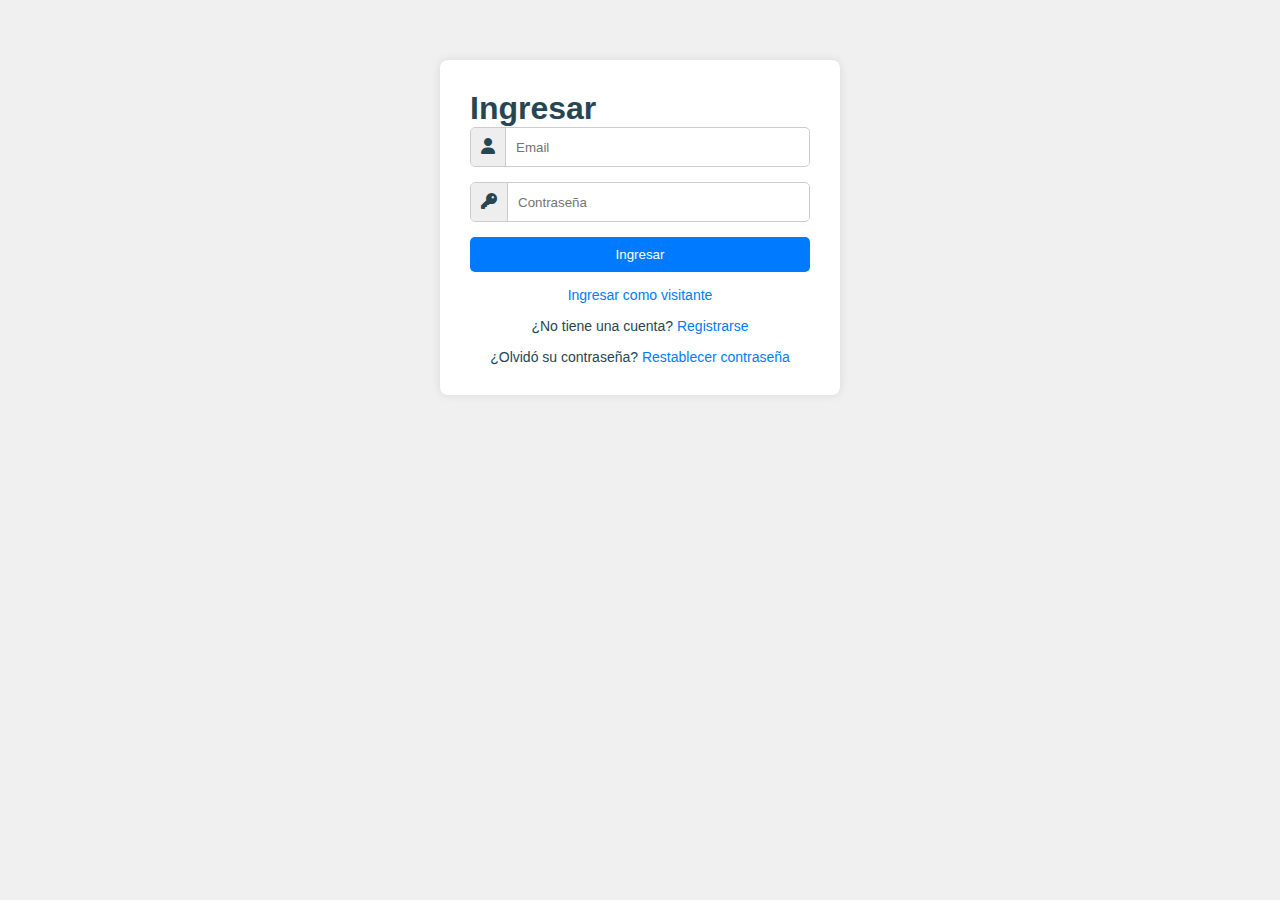
<file: login.html>
<!DOCTYPE html>
<html lang="es">
<head>
  <meta charset="UTF-8">
  <meta name="viewport" content="width=device-width, initial-scale=1.0">
  <title>Iniciar sesión</title>
  <link rel="stylesheet" href="css/styles.css">
  <link rel="stylesheet" href="https://cdnjs.cloudflare.com/ajax/libs/font-awesome/6.5.0/css/all.min.css">
  <style>
    body {
      font-family: sans-serif;
      background-color: #f0f0f0;
    }

    .user_card {
      max-width: 400px;
      margin: 60px auto;
      padding: 30px;
      background: #fff;
      box-shadow: 0px 0px 10px rgba(0,0,0,0.1);
      border-radius: 8px;
    }

    .input-group {
      display: flex;
      align-items: center;
      margin-bottom: 15px;
      border: 1px solid #ccc;
      border-radius: 5px;
      overflow: hidden;
    }

    .input-group-text {
      padding: 10px;
      background-color: #eee;
      border-right: 1px solid #ccc;
    }

    .form-control {
      border: none;
      padding: 10px;
      flex: 1;
    }

    .login_btn {
      width: 100%;
      padding: 10px;
      background-color: #007bff;
      color: white;
      border: none;
      border-radius: 5px;
      cursor: pointer;
    }

    .login_btn:hover {
      background-color: #0056b3;
    }

    .links {
      font-size: 14px;
      text-align: center;
      margin-top: 15px;
    }

    .links a {
      color: #007bff;
      text-decoration: none;
    }

    .links a:hover {
      text-decoration: underline;
    }
  </style>
</head>
<body>

  <div class="container user_card">
    <h1 class="text-center">Ingresar</h1>
    <form method="POST" action="#">
      <div class="input-group">
        <span class="input-group-text"><i class="fas fa-user"></i></span>
        <input type="text" name="username" placeholder="Email" class="form-control" required>
      </div>

      <div class="input-group">
        <span class="input-group-text"><i class="fas fa-key"></i></span>
        <input type="password" name="password" placeholder="Contraseña" class="form-control" required>
      </div>

      <input class="login_btn" type="submit" value="Ingresar">
    </form>

    <div class="links">
      <a href="index.html">Ingresar como visitante</a>
    </div>
    <div class="links">
      ¿No tiene una cuenta? <a href="register.html">Registrarse</a>
    </div>
    <div class="links">
      ¿Olvidó su contraseña? <a href="#">Restablecer contraseña</a>
    </div>
  </div>

</body>
</html>
</file>
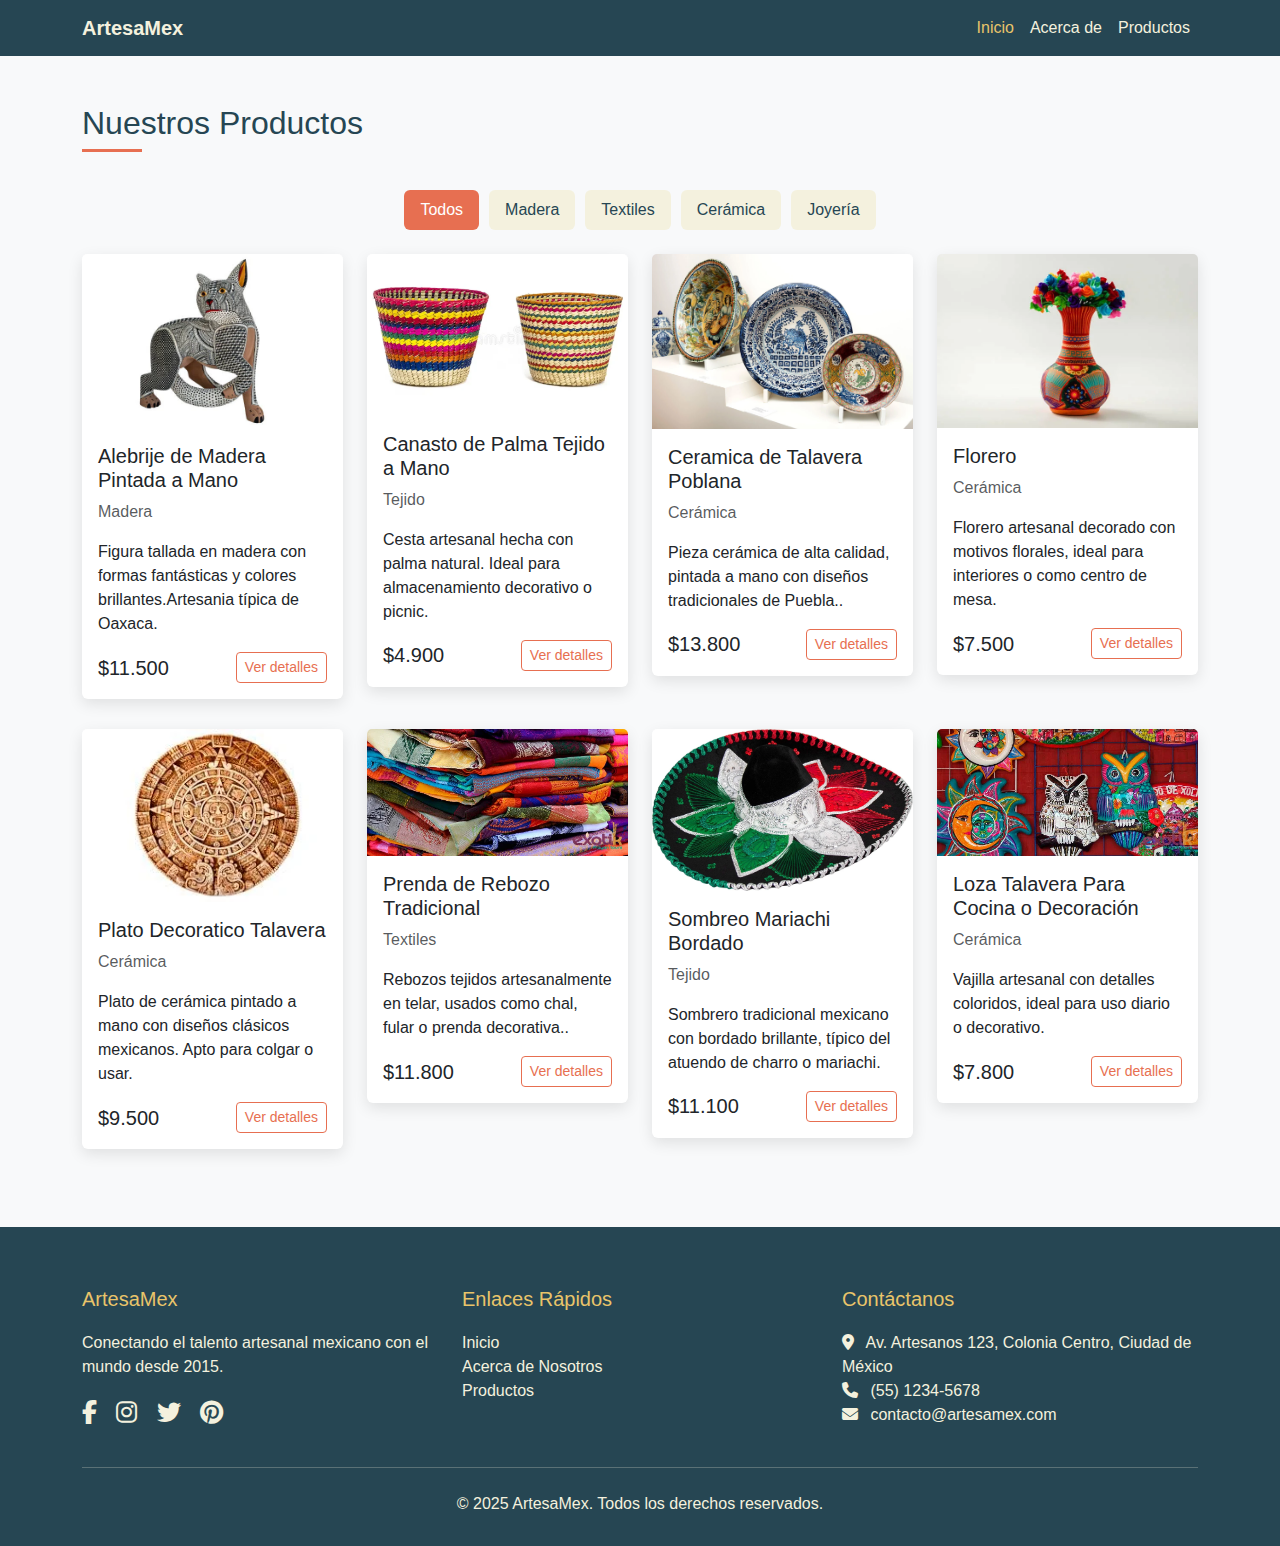
<file: producto.html>
<!DOCTYPE html>
<html lang="es">
<head>
    <meta charset="UTF-8">
    <meta name="viewport" content="width=device-width, initial-scale=1.0">
    <meta name="description" content="ArtesaMex ofrece artesanías mexicanas auténticas hechas a mano por artesanos locales. Descubre alebrijes, textiles, cerámica y más.">
    <meta name="keywords" content="artesanías mexicanas, alebrijes, textiles, cerámica, joyería, comercio justo">
    <meta property="og:title" content="ArtesaMex - Artesanías Mexicanas">
    <meta property="og:description" content="Explora la belleza del arte mexicano con nuestras piezas artesanales únicas.">
    <meta property="og:image" content="assets/images/hero-bg.jpg">
    <meta property="og:url" content="https://artesamex.com">
    <title>ArtesaMex - Artesanías Mexicanas</title>
    <!-- Bootstrap CSS -->
    <link href="https://cdnjs.cloudflare.com/ajax/libs/bootstrap/5.3.0/css/bootstrap.min.css" rel="stylesheet">
    <!-- Font Awesome CSS -->
    <link href="https://cdnjs.cloudflare.com/ajax/libs/font-awesome/6.4.0/css/all.min.css" rel="stylesheet">
    <!-- Custom CSS -->
    <link href="css/styles.css" rel="stylesheet">
</head>
<body>
    <!-- Navbar -->
    <nav class="navbar navbar-expand-lg navbar-dark sticky-top">
        <div class="container">
            <a class="navbar-brand" href="index.html">ArtesaMex</a>
            <button class="navbar-toggler" type="button" data-bs-toggle="collapse" data-bs-target="#navbarNav">
                <span class="navbar-toggler-icon"></span>
            </button>
            <div class="collapse navbar-collapse" id="navbarNav">
                <ul class="navbar-nav ms-auto">
                    <li class="nav-item">
                        <a class="nav-link active" href="index.html">Inicio</a>
                    </li>
                    <li class="nav-item">
                        <a class="nav-link" href="acercade.html">Acerca de</a>
                    </li>
                    <li class="nav-item">
                        <a class="nav-link" href="Productos.html">Productos</a>
                    </li>
                </ul>
            </div>
        </div>
    </nav>

        <!-- PRODUCTS PAGE -->
        <div id="products-page" class="py-5 bg-light">
            <div class="container">
                <h2 class="section-title mb-5">Nuestros Productos</h2>
                
                <!-- Product Categories -->
                <ul class="nav nav-pills mb-4 justify-content-center">
                    <li class="nav-item">
                        <a class="nav-link active" href="#all">Todos</a>
                    </li>
                    <li class="nav-item">
                        <a class="nav-link" href="#wood">Madera</a>
                    </li>
                    <li class="nav-item">
                        <a class="nav-link" href="#textile">Textiles</a>
                    </li>
                    <li class="nav-item">
                        <a class="nav-link" href="#ceramic">Cerámica</a>
                    </li>
                    <li class="nav-item">
                        <a class="nav-link" href="#jewelry">Joyería</a>
                    </li>
                </ul>
                
                <!-- Products Grid -->
                <div class="row">
                    <!-- Product 1 -->
                    <div class="col-md-4 col-lg-3">
                        <div class="card product-card">
                            <img src="assets/images/Alebrijes 1.webp" class="card-img-top" alt="Producto 1">
                            <div class="card-body">
                                <h5 class="card-title">Alebrije de Madera Pintada a Mano</h5>
                                <p class="text-muted">Madera</p>
                                <p class="card-text">Figura tallada en madera con formas fantásticas y colores brillantes.Artesania típica de Oaxaca.</p>
                                <div class="d-flex justify-content-between align-items-center">
                                    <span class="h5 mb-0">$11.500</span>
                                    <button class="btn btn-sm btn-outline-primary">Ver detalles</button>
                                </div>
                            </div>
                        </div>
                    </div>
                    
                    <!-- Product 2 -->
                    <div class="col-md-4 col-lg-3">
                        <div class="card product-card">
                            <img src="assets/images/Canasto.webp" class="card-img-top" alt="Producto 2">
                            <div class="card-body">
                                <h5 class="card-title">Canasto de Palma Tejido a Mano</h5>
                                <p class="text-muted">Tejido</p>
                                <p class="card-text">Cesta artesanal hecha con palma natural. Ideal para almacenamiento decorativo o picnic.</p>
                                <div class="d-flex justify-content-between align-items-center">
                                    <span class="h5 mb-0">$4.900</span>
                                    <button class="btn btn-sm btn-outline-primary">Ver detalles</button>
                                </div>
                            </div>
                        </div>
                    </div>
                    
                    <!-- Product 3 -->
                    <div class="col-md-4 col-lg-3">
                        <div class="card product-card">
                            <img src="assets/images/Cerámica de Talavera.webp" class="card-img-top" alt="Producto 3">
                            <div class="card-body">
                                <h5 class="card-title"> Ceramica de Talavera Poblana</h5>
                                <p class="text-muted">Cerámica</p>
                                <p class="card-text">Pieza cerámica de alta calidad, pintada a mano con diseños tradicionales de Puebla..</p>
                                <div class="d-flex justify-content-between align-items-center">
                                    <span class="h5 mb-0">$13.800</span>
                                    <button class="btn btn-sm btn-outline-primary">Ver detalles</button>
                                </div>
                            </div>
                        </div>
                    </div>
                    
                    <!-- Product 4 -->
                    <div class="col-md-4 col-lg-3">
                        <div class="card product-card">
                            <img src="assets/images/Florero.webp" class="card-img-top" alt="Producto 4">
                            <div class="card-body">
                                <h5 class="card-title">Florero</h5>
                                <p class="text-muted">Cerámica</p>
                                <p class="card-text">Florero artesanal decorado con motivos florales, ideal para interiores o como centro de mesa.</p>
                                <div class="d-flex justify-content-between align-items-center">
                                    <span class="h5 mb-0">$7.500</span>
                                    <button class="btn btn-sm btn-outline-primary">Ver detalles</button>
                                </div>
                            </div>
                        </div>
                    </div>
                    
                    <!-- Product 5 -->
                    <div class="col-md-4 col-lg-3">
                        <div class="card product-card">
                            <img src="assets/images/Plato tradicional.webp" class="card-img-top" alt="Producto 5">
                            <div class="card-body">
                                <h5 class="card-title">Plato Decoratico Talavera</h5>
                                <p class="text-muted">Cerámica</p>
                                <p class="card-text">Plato de cerámica pintado a mano con diseños clásicos mexicanos. Apto para colgar o usar.</p>
                                <div class="d-flex justify-content-between align-items-center">
                                    <span class="h5 mb-0">$9.500</span>
                                    <button class="btn btn-sm btn-outline-primary">Ver detalles</button>
                                </div>
                            </div>
                        </div>
                    </div>
                    
                    <!-- Product 6 -->
                    <div class="col-md-4 col-lg-3">
                        <div class="card product-card">
                            <img src="assets/images/Prendas de rebozo.webp" class="card-img-top" alt="Producto 6">
                            <div class="card-body">
                                <h5 class="card-title">Prenda de Rebozo Tradicional</h5>
                                <p class="text-muted">Textiles</p>
                                <p class="card-text">Rebozos tejidos artesanalmente en telar, usados como chal, fular o prenda decorativa..</p>
                                <div class="d-flex justify-content-between align-items-center">
                                    <span class="h5 mb-0">$11.800</span>
                                    <button class="btn btn-sm btn-outline-primary">Ver detalles</button>
                                </div>
                            </div>
                        </div>
                    </div>
                    
                    <!-- Product 7 -->
                    <div class="col-md-4 col-lg-3">
                        <div class="card product-card">
                            <img src="assets/images/Sombrero de mariachi.webp" class="card-img-top" alt="Producto 7">
                            <div class="card-body">
                                <h5 class="card-title">Sombreo Mariachi Bordado</h5>
                                <p class="text-muted">Tejido</p>
                                <p class="card-text">Sombrero tradicional mexicano con bordado brillante, típico del atuendo de charro o mariachi.</p>
                                <div class="d-flex justify-content-between align-items-center">
                                    <span class="h5 mb-0">$11.100</span>
                                    <button class="btn btn-sm btn-outline-primary">Ver detalles</button>
                                </div>
                            </div>
                        </div>
                    </div>
                    
                    <!-- Product 8 -->
                    <div class="col-md-4 col-lg-3">
                        <div class="card product-card">
                            <img src="assets/images/Loza talavera.webp" class="card-img-top" alt="Producto 8">
                            <div class="card-body">
                                <h5 class="card-title">Loza Talavera Para Cocina o Decoración</h5>
                                <p class="text-muted">Cerámica</p>
                                <p class="card-text">Vajilla artesanal con detalles coloridos, ideal para uso diario o decorativo.</p>
                                <div class="d-flex justify-content-between align-items-center">
                                    <span class="h5 mb-0">$7.800</span>
                                    <button class="btn btn-sm btn-outline-primary">Ver detalles</button>
                                </div>
                            </div>
                        </div>
                    </div>
                </div>
            </div>
        </div>


    <!-- Footer -->
    <footer class="footer">
        <div class="container">
            <div class="row">
                <div class="col-md-4 mb-4 mb-md-0">
                    <h5>ArtesaMex</h5>
                    <p>Conectando el talento artesanal mexicano con el mundo desde 2015.</p>
                    <div class="mt-3">
                        <a href="#" class="social-icon"><i class="fab fa-facebook-f"></i></a>
                        <a href="#" class="social-icon"><i class="fab fa-instagram"></i></a>
                        <a href="#" class="social-icon"><i class="fab fa-twitter"></i></a>
                        <a href="#" class="social-icon"><i class="fab fa-pinterest"></i></a>
                    </div>
                </div>
                <div class="col-md-4 mb-4 mb-md-0">
                    <h5>Enlaces Rápidos</h5>
                    <ul class="list-unstyled">
                        <li><a href="#home-page" class="footer-link">Inicio</a></li>
                        <li><a href="#about-page" class="footer-link">Acerca de Nosotros</a></li>
                        <li><a href="#products-page" class="footer-link">Productos</a></li>
                    </ul>
                </div>
                <div class="col-md-4">
                    <h5>Contáctanos</h5>
                    <ul class="list-unstyled">
                        <li><i class="fas fa-map-marker-alt me-2"></i> Av. Artesanos 123, Colonia Centro, Ciudad de México</li>
                        <li><i class="fas fa-phone me-2"></i> (55) 1234-5678</li>
                        <li><i class="fas fa-envelope me-2"></i> contacto@artesamex.com</li>
                    </ul>
                </div>
            </div>
            <hr class="mt-4 mb-4 bg-light">
            <div class="row">
                <div class="col-md-12 text-center">
                    <p class="mb-0">&copy; 2025 ArtesaMex. Todos los derechos reservados.</p>
                </div>
            </div>
        </div>
    </footer>

    <!-- Scripts -->
    <script src="https://cdnjs.cloudflare.com/ajax/libs/bootstrap/5.3.0/js/bootstrap.bundle.min.js"></script>
    <script>
        // Simple page navigation script
        document.addEventListener('DOMContentLoaded', function() {
            // Get all navbar links
            const navLinks = document.querySelectorAll('.navbar-nav .nav-link');
            
            // Add click event to each link
            navLinks.forEach(link => {
                link.addEventListener('click', function(e) {
                    // Update active class
                    navLinks.forEach(l => l.classList.remove('active'));
                    this.classList.add('active');
                    
                    // Get target page id
                    const targetId = this.getAttribute('href');
                    
                    // Hide all pages
                    document.querySelectorAll('#home-page, #about-page, #products-page').forEach(page => {
                        page.style.display = 'none';
                    });
                    
                    // Show target page
                    document.querySelector(targetId).style.display = 'block';
                    
                    // Scroll to top
                    window.scrollTo(0, 0);
                });
            });
            
            // Initial setup - show home page
            document.querySelector('#home-page').style.display = 'block';
            document.querySelector('#about-page').style.display = 'none';
            document.querySelector('#products-page').style.display = 'none';
        });
    </script>
</body>
</html>
</file>
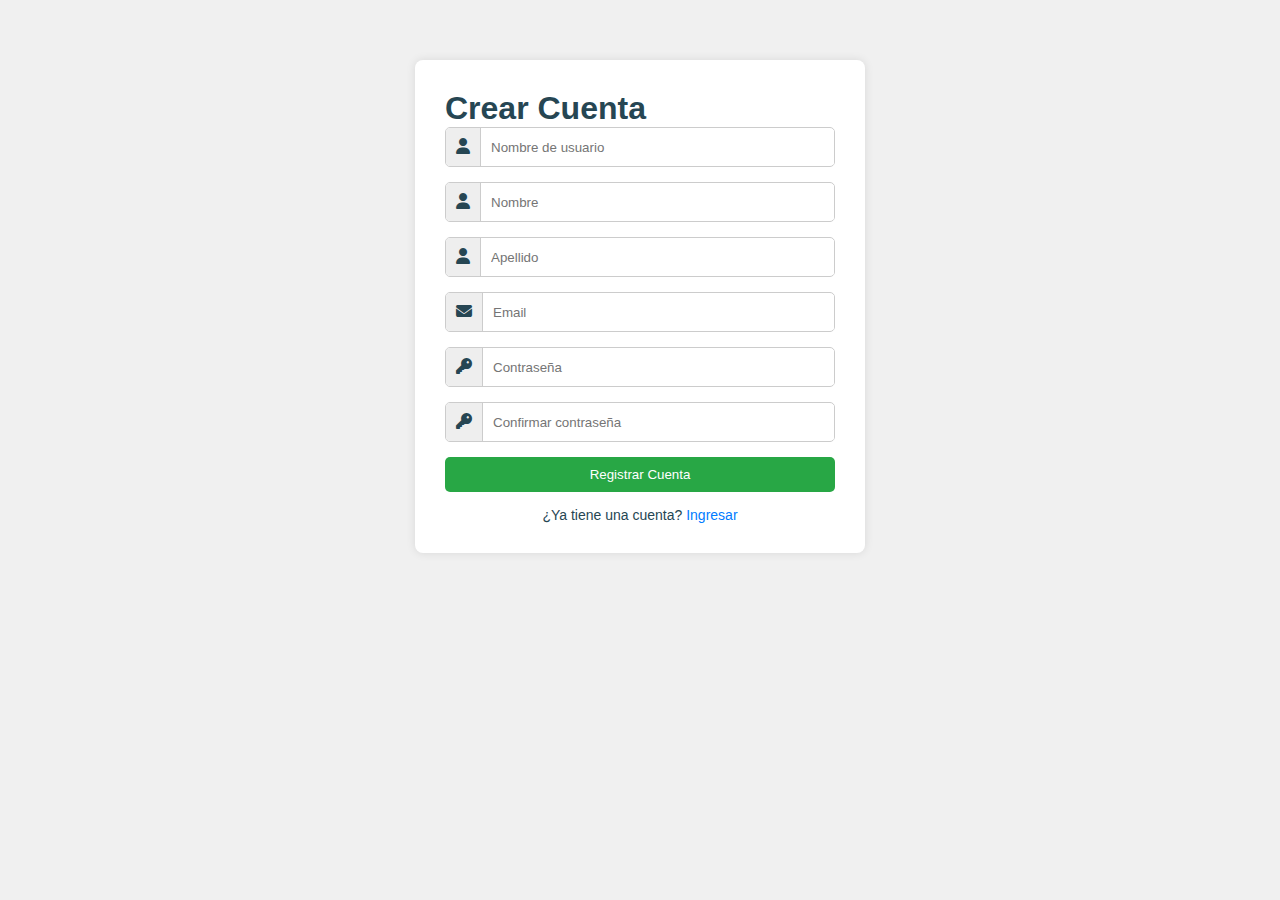
<file: register.html>
<!DOCTYPE html>
<html lang="es">
<head>
  <meta charset="UTF-8">
  <meta name="viewport" content="width=device-width, initial-scale=1.0">
  <title>Registrar Cuenta</title>
  <link rel="stylesheet" href="css/styles.css">
  <link rel="stylesheet" href="https://cdnjs.cloudflare.com/ajax/libs/font-awesome/6.5.0/css/all.min.css">
  <style>
    body {
      font-family: sans-serif;
      background-color: #f0f0f0;
    }

    .user_card {
      max-width: 450px;
      margin: 60px auto;
      padding: 30px;
      background: #fff;
      box-shadow: 0px 0px 10px rgba(0,0,0,0.1);
      border-radius: 8px;
    }

    .input-group {
      display: flex;
      align-items: center;
      margin-bottom: 15px;
      border: 1px solid #ccc;
      border-radius: 5px;
      overflow: hidden;
    }

    .input-group-text {
      padding: 10px;
      background-color: #eee;
      border-right: 1px solid #ccc;
    }

    .form-control {
      border: none;
      padding: 10px;
      flex: 1;
    }

    .login_btn {
      width: 100%;
      padding: 10px;
      background-color: #28a745;
      color: white;
      border: none;
      border-radius: 5px;
      cursor: pointer;
    }

    .login_btn:hover {
      background-color: #1e7e34;
    }

    .links {
      font-size: 14px;
      text-align: center;
      margin-top: 15px;
    }

    .links a {
      color: #007bff;
      text-decoration: none;
    }

    .links a:hover {
      text-decoration: underline;
    }
  </style>
</head>
<body>

  <div class="container user_card">
    <h1 class="text-center">Crear Cuenta</h1>

    <form method="POST" action="#">
      <div class="input-group">
        <span class="input-group-text"><i class="fas fa-user"></i></span>
        <input type="text" name="username" placeholder="Nombre de usuario" class="form-control" required>
      </div>

      <div class="input-group">
        <span class="input-group-text"><i class="fas fa-user"></i></span>
        <input type="text" name="first_name" placeholder="Nombre" class="form-control" required>
      </div>

      <div class="input-group">
        <span class="input-group-text"><i class="fas fa-user"></i></span>
        <input type="text" name="last_name" placeholder="Apellido" class="form-control" required>
      </div>

      <div class="input-group">
        <span class="input-group-text"><i class="fas fa-envelope"></i></span>
        <input type="email" name="email" placeholder="Email" class="form-control" required>
      </div>

      <div class="input-group">
        <span class="input-group-text"><i class="fas fa-key"></i></span>
        <input type="password" name="password1" placeholder="Contraseña" class="form-control" required>
      </div>

      <div class="input-group">
        <span class="input-group-text"><i class="fas fa-key"></i></span>
        <input type="password" name="password2" placeholder="Confirmar contraseña" class="form-control" required>
      </div>

      <input class="login_btn" type="submit" value="Registrar Cuenta">
    </form>

    <div class="links">
      ¿Ya tiene una cuenta? <a href="login.html">Ingresar</a>
    </div>
  </div>

</body>
</html>
</file>
<file: css/styles.css>
/* Custom styles for ArtesaMex website */
/* Reset básico para consistencia entre navegadores */
* {
    margin: 0;
    padding: 0;
    box-sizing: border-box;
}

html {
    scroll-behavior: smooth; /* Habilita desplazamiento suave */
}

:root {
    --primary-color: #e76f51;
    --secondary-color: #2a9d8f;
    --accent-color: #e9c46a;
    --dark-color: #264653;
    --light-color: #f4f1de;
}

body {
    font-family: 'Segoe UI', Tahoma, Geneva, Verdana, sans-serif;
    color: var(--dark-color);
}

.navbar {
    background-color: var(--dark-color);
}

.navbar-brand {
    font-weight: bold;
    color: var(--light-color);
}

.navbar-nav .nav-link {
    color: var(--light-color);
    font-weight: 500;
}

.navbar-nav .nav-link.active,
.navbar-nav .nav-link:hover {
    color: var(--accent-color);
}

.hero-section {
    background: linear-gradient(rgba(38, 70, 83, 0.7), rgba(38, 70, 83, 0.7)), url('../assets/images/hero-bg.jpg');
    background-size: cover;
    background-position: center;
    color: white;
    padding: 120px 0;
    text-align: center;
}

.hero-section h1 {
    font-size: 3.5rem;
    font-weight: bold;
}

.btn-primary {
    background-color: var(--primary-color);
    border-color: var(--primary-color);
}

.btn-primary:hover {
    background-color: #d56344;
    border-color: #d56344;
}

.btn-outline-primary {
    color: var(--primary-color);
    border-color: var(--primary-color);
}

.btn-outline-primary:hover {
    background-color: var(--primary-color);
    border-color: var(--primary-color);
    color: white;
}

.feature-box {
    padding: 30px;
    border-radius: 10px;
    box-shadow: 0 5px 15px rgba(0,0,0,0.1);
    margin-bottom: 30px;
    transition: transform 0.3s ease;
}

.feature-box:hover {
    transform: translateY(-5px);
}

.feature-icon {
    font-size: 2.5rem;
    color: var(--secondary-color);
    margin-bottom: 15px;
}

.section-title {
    position: relative;
    margin-bottom: 40px;
}

.section-title:after {
    content: '';
    position: absolute;
    left: 0;
    bottom: -10px;
    width: 60px;
    height: 3px;
    background-color: var(--primary-color);
}

.section-title.text-center:after {
    left: 50%;
    transform: translateX(-50%);
}

.team-member {
    text-align: center;
    margin-bottom: 30px;
}

.team-member img {
    width: 200px;
    height: 200px;
    border-radius: 50%;
    object-fit: cover;
    border: 5px solid var(--light-color);
    transition: opacity 0.3s ease;
}

.product-card {
    border: none;
    box-shadow: 0 5px 15px rgba(0,0,0,0.1);
    transition: transform 0.3s ease;
    margin-bottom: 30px;
}

.product-card:hover {
    transform: translateY(-5px);
}

.product-card img {
    transition: opacity 0.3s ease;
}

.footer {
    background-color: var(--dark-color);
    color: var(--light-color);
    padding: 60px 0 30px;
}

.footer h5 {
    color: var(--accent-color);
    margin-bottom: 20px;
}

.footer-link {
    color: var(--light-color);
    text-decoration: none;
    transition: color 0.3s;
}

.footer-link:hover {
    color: var(--accent-color);
}

.social-icon {
    font-size: 1.5rem;
    margin-right: 15px;
    color: var(--light-color);
    transition: color 0.3s;
}

.social-icon:hover {
    color: var(--accent-color);
}

/* Estilos para categorías de productos */
.nav-pills .nav-link {
    color: var(--dark-color);
    background-color: var(--light-color);
    margin: 0 5px;
    transition: all 0.3s ease;
}

.nav-pills .nav-link.active,
.nav-pills .nav-link:hover {
    background-color: var(--primary-color);
    color: white;
}

/* Estilos para el modal de producto */
.product-modal-img {
    max-height: 400px;
    object-fit: cover;
}

/* Estilos para el formulario de contacto */
#contactForm .form-control {
    border-radius: 5px;
    border: 1px solid var(--dark-color);
}

#contactForm .form-control:focus {
    border-color: var(--primary-color);
    box-shadow: 0 0 5px rgba(231, 111, 81, 0.3);
}

/* Media Queries para responsividad */
@media (max-width: 576px) {
    .hero-section h1 {
        font-size: 2.5rem;
    }
    .hero-section {
        padding: 80px 0;
    }
    .team-member img {
        width: 150px;
        height: 150px;
    }
}

@media (min-width: 1200px) {
    .hero-section h1 {
        font-size: 4.5rem;
    }
}
</file>
